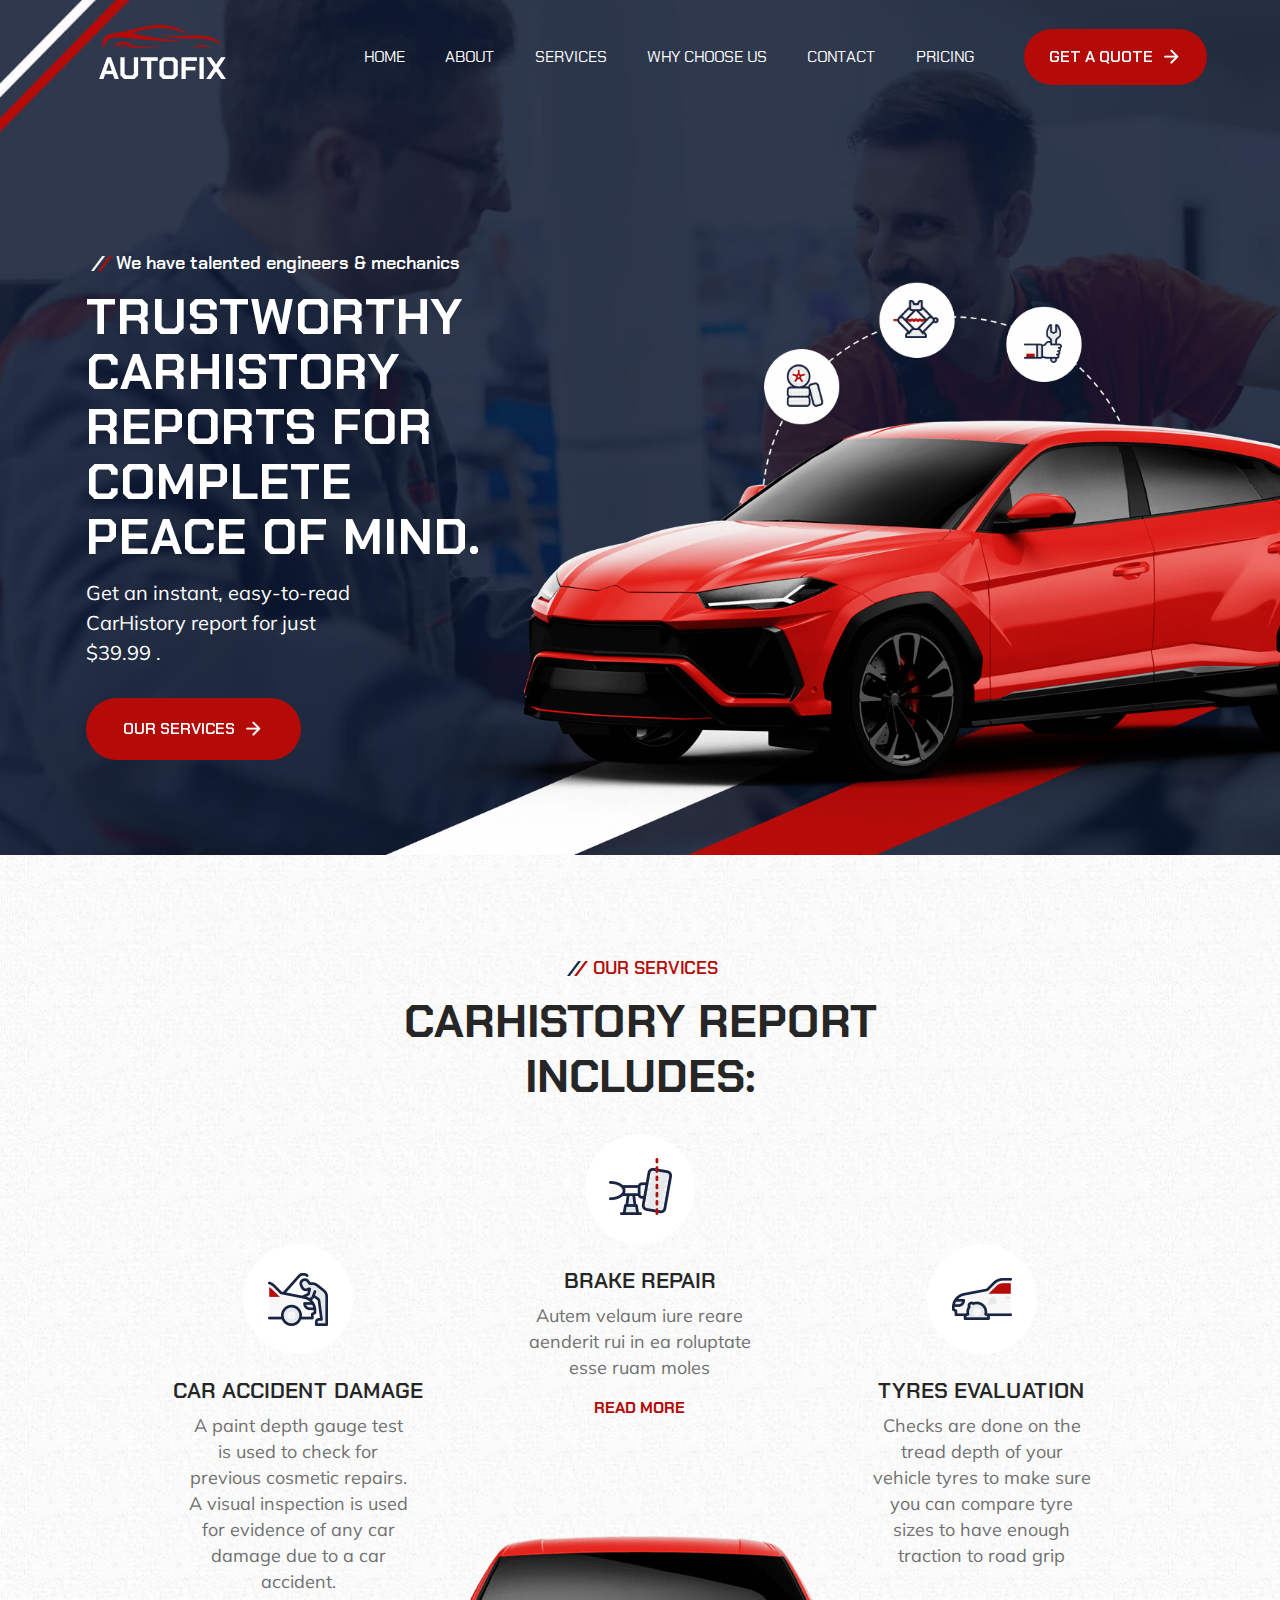
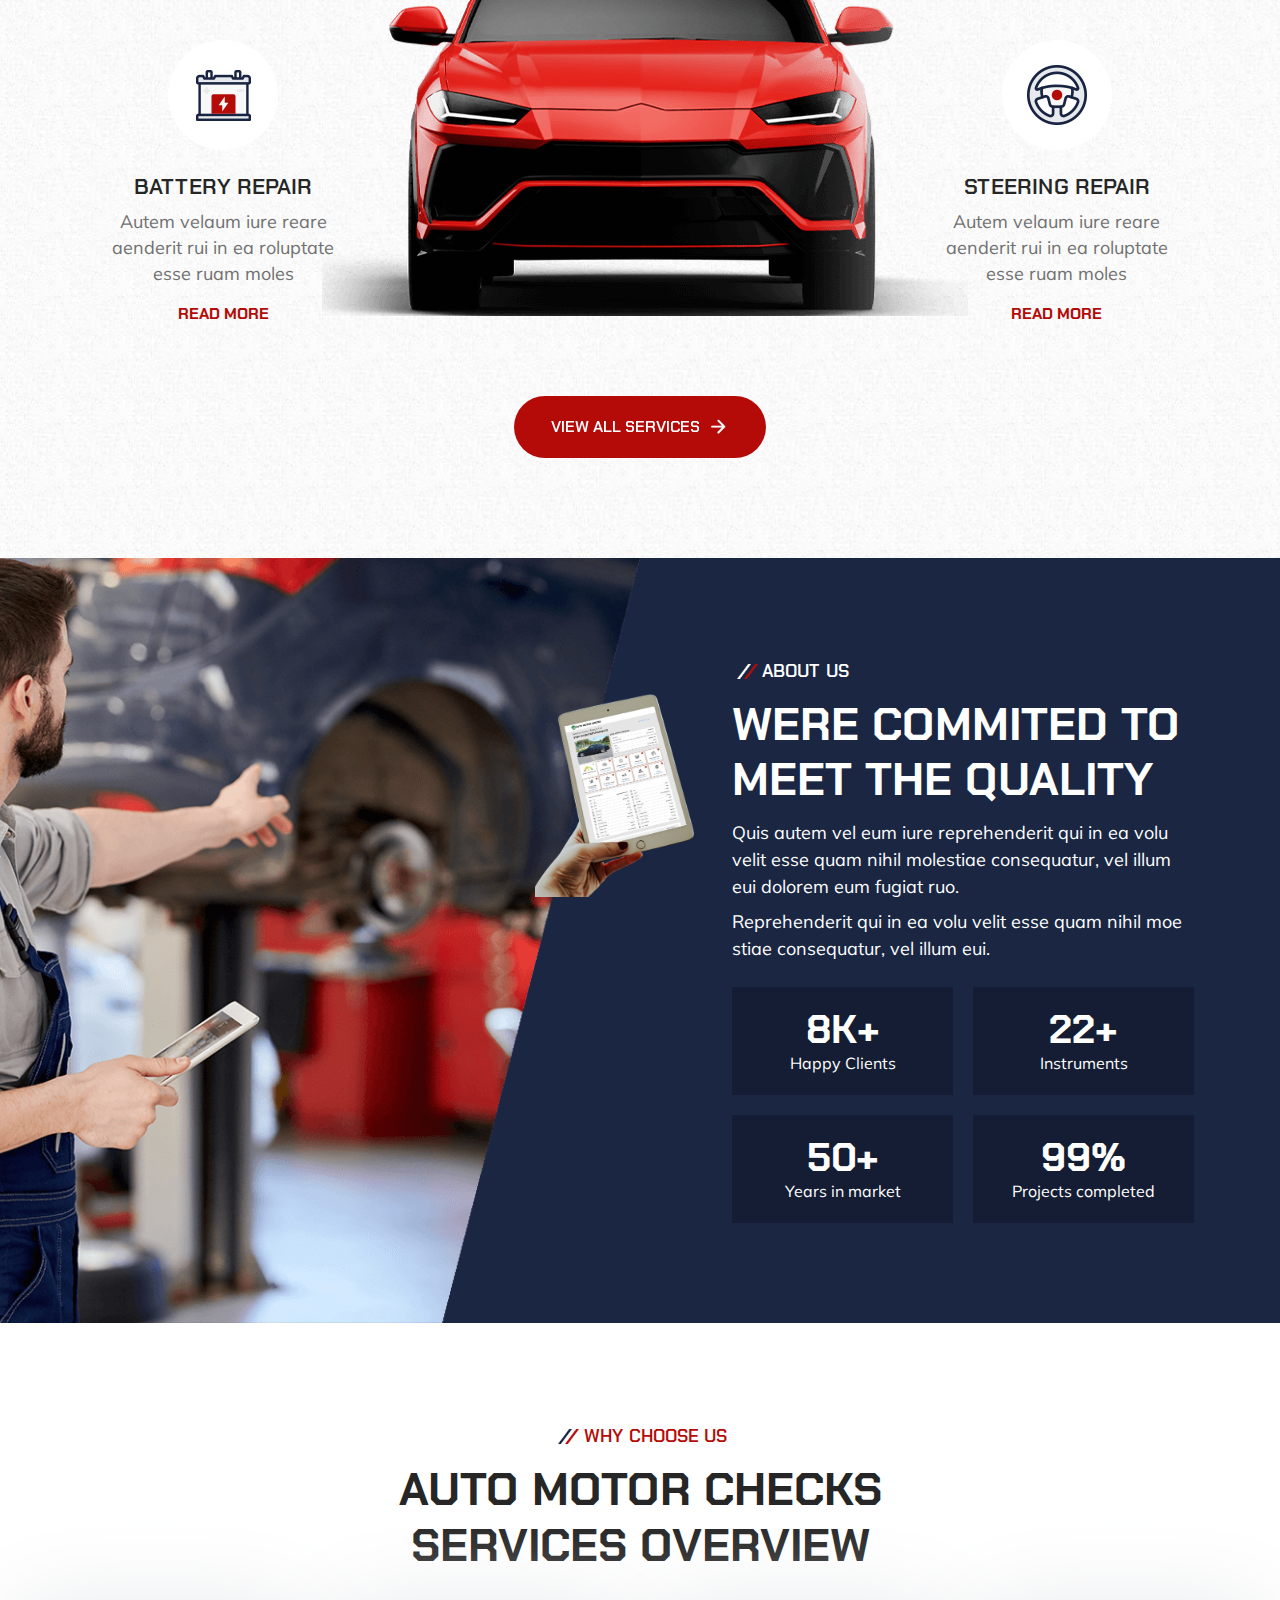
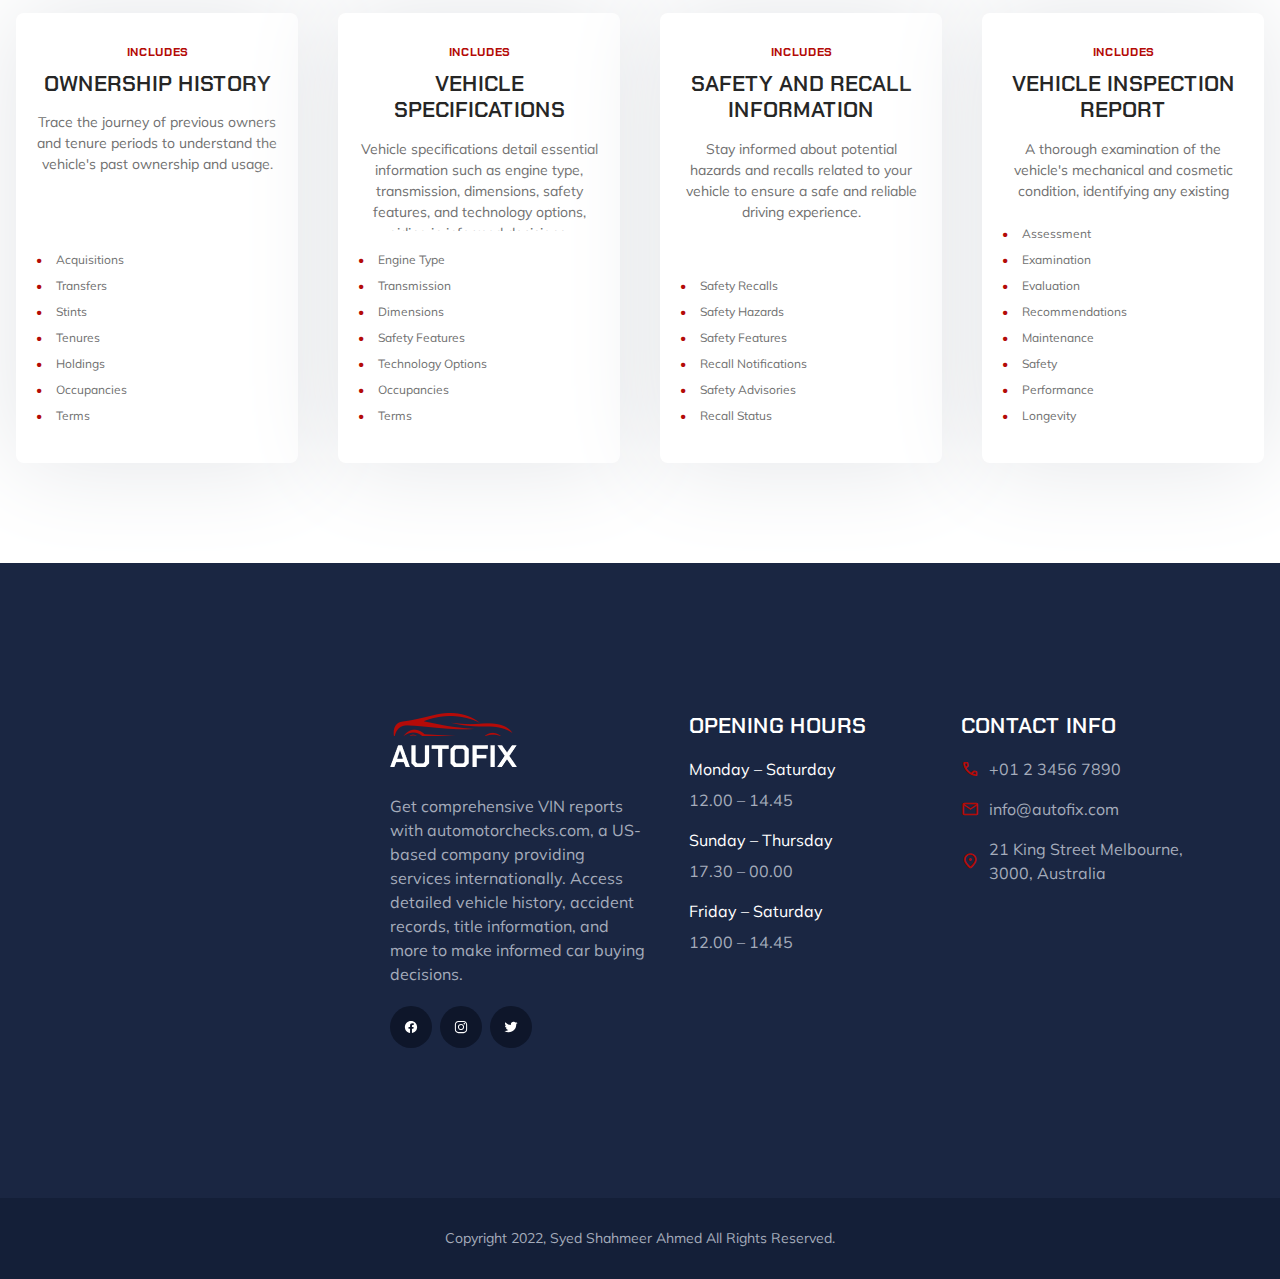
<file: index.html>
<!DOCTYPE html>
<html lang="en">

<head>
  <meta charset="UTF-8">
  <meta http-equiv="X-UA-Compatible" content="IE=edge">
  <meta name="viewport" content="width=device-width, initial-scale=1.0">

  <!-- 
    - primary meta tags
  -->
  <title>Autofix - Auto Maintenance & Repair Service</title>
  <meta name="title" content="Autofix - Auto Maintenance & Repair Service">
  <meta name="description" content="This is a vehicle repair html template made by codewithsadee">

  <!-- 
    - favicon
  -->
  <link rel="shortcut icon" href="./favicon.svg" type="image/svg+xml">

  <!-- 
    - google font link
  -->
  <link rel="preconnect" href="https://fonts.googleapis.com">
  <link rel="preconnect" href="https://fonts.gstatic.com" crossorigin>
  <link href="https://fonts.googleapis.com/css2?family=Chakra+Petch:wght@400;600;700&family=Mulish&display=swap"
    rel="stylesheet">

  <!-- 
    - material icon font
  -->
  <link rel="stylesheet"
    href="https://fonts.googleapis.com/css2?family=Material+Symbols+Rounded:opsz,wght,FILL,GRAD@40,600,0,0" />

  <!-- 
    - custom css link
  -->
  <link rel="stylesheet" href="./assets/css/style.css">

  <!-- 
    - preload images
  -->
  <link rel="preload" as="image" href="./assets/images/hero-banner.png">
  <link rel="preload" as="image" href="./assets/images/hero-bg.jpg">

</head>

<body>

  <!-- 
    - #HEADER
  -->

  <header class="header">
    <div class="container">

      <a href="#" class="logo">
        <img src="./assets/images/logo.png" width="128" height="63" alt="autofix home">
      </a>

      <nav class="navbar" data-navbar>
        <ul class="navbar-list">

          <li>
            <a href="#home" class="navbar-link">Home</a>
          </li>

          <li>
            <a href="#about" class="navbar-link">About</a>
          </li>

          <li>
            <a href="#services" class="navbar-link">Services</a>
          </li>

          <li>
            <a href="#projects" class="navbar-link">Why Choose Us</a>
          </li>

          <li>
            <a href="#footer" class="navbar-link">Contact</a>
          </li>

          <li>
            <a href="pricing.html" class="navbar-link">Pricing</a>
          </li>

        </ul>
      </nav>

      <a href="#" class="btn btn-primary">
        <span class="span">Get a Quote</span>

        <span class="material-symbols-rounded">arrow_forward</span>
      </a>

      <button class="nav-toggle-btn" aria-label="toggle menu" data-nav-toggler>
        <span class="nav-toggle-icon icon-1"></span>
        <span class="nav-toggle-icon icon-2"></span>
        <span class="nav-toggle-icon icon-3"></span>
      </button>

    </div>
  </header>





  <main>
    <article>

      <!-- 
        - #HERO
      -->

      <section class="hero has-bg-image" id="home" aria-label="home" style="background-image: url('./assets/images/hero-bg.jpg')">
        <div class="container">

          <div class="hero-content">

            <p class="section-subtitle :dark">We have talented engineers & mechanics</p>

            <h1 class="h1 section-title">Trustworthy CarHistory Reports for Complete Peace of Mind.</h1>

            <p class="section-text">
                Get an instant, easy-to-read CarHistory report for just $39.99
                .
            </p>

            <a href="#" class="btn">
              <span class="span">Our Services</span>

              <span class="material-symbols-rounded">arrow_forward</span>
            </a>

          </div>

          <figure class="hero-banner" style="--width: 1228; --height: 789;">
            <img src="./assets/images/hero-banner.png" width="1228" height="789" alt="red motor vehicle"
              class="move-anim">
          </figure>

        </div>
      </section>





      <!-- 
        - #SERVICE
      -->

      <section class="section service has-bg-image" id="services" aria-labelledby="service-label"
        style="background-image: url('./assets/images/service-bg.jpg')">
        <div class="container">

          <p class="section-subtitle :light" id="service-label">Our services</p>

          <h2 class="h2 section-title">CarHistory Report Includes:</h2>

          <ul class="service-list">

            <li>
              <div class="service-card">

                <figure class="card-icon">
                  <img src="./assets/images/services-1.png" width="110" height="110" loading="lazy" alt="Engine Repair">
                </figure>

                <h3 class="h3 card-title">Car Accident Damage
                </h3>

                <p class="card-text">
                  A paint depth gauge test is used to check for previous cosmetic repairs. A visual inspection is used for evidence of any car damage due to a car accident.

                </p>

                

              </div>
            </li>

            <li>
              <div class="service-card">

                <figure class="card-icon">
                  <img src="./assets/images/services-2.png" width="110" height="110" loading="lazy" alt="Brake Repair">
                </figure>

                <h3 class="h3 card-title">Brake Repair</h3>

                <p class="card-text">
                  Autem velaum iure reare aenderit rui in ea roluptate esse ruam moles
                </p>

                <a href="#" class="btn-link">Read more</a>

              </div>
            </li>

            <li>
              <div class="service-card">

                <figure class="card-icon">
                  <img src="./assets/images/services-3.png" width="110" height="110" loading="lazy" alt="Tire Repair">
                </figure>

                <h3 class="h3 card-title">Tyres Evaluation</h3>

                <p class="card-text">
                  Checks are done on the tread depth of your vehicle tyres to make sure you can compare tyre sizes to have enough traction to road grip
                </p>

             

              </div>
            </li>

            <li>
              <div class="service-card">

                <figure class="card-icon">
                  <img src="./assets/images/services-4.png" width="110" height="110" loading="lazy"
                    alt="Battery Repair">
                </figure>

                <h3 class="h3 card-title">Battery Repair</h3>

                <p class="card-text">
                  Autem velaum iure reare aenderit rui in ea roluptate esse ruam moles
                </p>

                <a href="#" class="btn-link">Read more</a>

              </div>
            </li>

            <li class="service-banner">
              <img src="./assets/images/services-5.png" width="646" height="380" loading="lazy" alt="Red Car"
                class="move-anim">
            </li>

            <li>
              <div class="service-card">

                <figure class="card-icon">
                  <img src="./assets/images/services-6.png" width="110" height="110" loading="lazy"
                    alt="Steering Repair">
                </figure>

                <h3 class="h3 card-title">Steering Repair</h3>

                <p class="card-text">
                  Autem velaum iure reare aenderit rui in ea roluptate esse ruam moles
                </p>

                <a href="#" class="btn-link">Read more</a>

              </div>
            </li>

          </ul>

          <a href="#" class="btn">
            <span class="span">View All Services</span>

            <span class="material-symbols-rounded">arrow_forward</span>
          </a>

        </div>
      </section>





      <!-- 
        - #ABOUT
      -->

      <section class="section about has-before" aria-labelledby="about-label" id="about">
        <div class="container">

          <figure class="about-banner">
            <img src="./assets/images/shah.png" width="540" height="540" loading="lazy"
              alt="vehicle repire equipments" class="w-100">
          </figure>

          <div class="about-content">

            <p class="section-subtitle :dark">About Us</p>

            <h2 class="h2 section-title">Were Commited to Meet the quality</h2>

            <p class="section-text">
              Quis autem vel eum iure reprehenderit qui in ea volu velit esse quam nihil molestiae consequatur, vel
              illum eui dolorem eum fugiat ruo.
            </p>

            <p class="section-text">
              Reprehenderit qui in ea volu velit esse quam nihil moe stiae consequatur, vel illum eui.
            </p>

            <ul class="about-list">

              <li class="about-item">
                <p>
                  <strong class="display-1 strong">8K+</strong> Happy Clients
                </p>
              </li>

              <li class="about-item">
                <p>
                  <strong class="display-1 strong">22+</strong> Instruments
                </p>
              </li>

              <li class="about-item">
                <p>
                  <strong class="display-1 strong">50+</strong> Years in market
                </p>
              </li>

              <li class="about-item">
                <p>
                  <strong class="display-1 strong">99%</strong> Projects completed
                </p>
              </li>

            </ul>

          </div>

        </div>
      </section>





      <!-- 
        - #WORK
      -->

      <section class="section work" id="projects" aria-labelledby="work-label">
        <div class="container">

          <p class="section-subtitle :light" id="work-label">Why Choose Us</p>

          <h2 class="h2 section-title">Auto Motor checks
            Services Overview</h2>

          <ul class="work-list">

            <li class="work-item">
              <div class="work-card">
                <div class="card-content">
                  <p class="card-subtitle">Includes</p>
                  <h3 class="h3 card-title">Ownership History
                  </h3>
                  <p class="card-text">
                    Trace the journey of previous owners and tenure periods to understand the vehicle's past ownership and usage.
                  </p>
                  <ul>
                    <li> Acquisitions</li>
                    <li> Transfers</li>
                    <li> Stints</li>
                    <li> Tenures</li>
                    <li> Holdings</li>
                    <li> Occupancies</li>
                    <li> Terms</li>
                  </ul>
                </div>
              </div>
            </li>

            <li class="work-item">
              <div class="work-card">
                <div class="card-content">
                  <p class="card-subtitle">Includes</p>
                  <h3 class="h3 card-title">Vehicle Specifications
                  </h3>
                  <p class="card-text">
                    Vehicle specifications detail essential information such as engine type, transmission, dimensions, safety features, and technology options, aiding in informed decisions.
                  </p>
                  <ul>
                    <li> Engine Type</li>
                    <li> Transmission</li>
                    <li> Dimensions</li>
                    <li> Safety Features</li>
                    <li> Technology Options</li>
                    <li> Occupancies</li>
                    <li> Terms</li>
                  </ul>
                </div>
              </div>
            </li>

            <li class="work-item">
              <div class="work-card">
                <div class="card-content">
                  <p class="card-subtitle">Includes</p>
                  <h3 class="h3 card-title">Safety and Recall Information
                  </h3>
                  <p class="card-text">
                    Stay informed about potential hazards and recalls related to your vehicle to ensure a safe and reliable driving experience.


                  </p>
                  <ul>
                    <li> Safety Recalls</li>
                    <li> Safety Hazards</li>
                    <li> Safety Features</li>
                    <li> Recall Notifications</li>
                    <li> Safety Advisories
                    </li>
                    <li> Recall Status
                    </li>
                  </ul>
                </div>
              </div>
            </li>

            <li class="work-item">
              <div class="work-card">
                <div class="card-content">
                  <p class="card-subtitle">Includes</p>
                  <h3 class="h3 card-title">Vehicle Inspection Report
                  </h3>
                  <p class="card-text">
                    A thorough examination of the vehicle's mechanical and cosmetic condition, identifying any existing issues or potential concerns for maintenance, safety, performance, and longevity.
                  </p>
                  <ul>
                    <li> Assessment</li>
                    <li> Examination</li>
                    <li> Evaluation</li>
                    <li> Recommendations</li>
                    <li> Maintenance</li>
                    <li> Safety</li>
                    <li> Performance</li>
                    <li> Longevity</li>
                  </ul>
                </div>
              </div>
            </li>

          </ul>

        </div>
      </section>

    </article>
  </main>





  <!-- 
    - #FOOTER
  -->

  <footer class="footer">

    <div class="footer-top section">
      <div class="container">

        <div class="footer-brand">

          <a href="#" class="logo">
            <img src="./assets/images/logo.png" width="128" height="63" alt="autofix home">
          </a>

          <p class="footer-text">
            Get comprehensive VIN reports with automotorchecks.com, a US-based company providing services internationally. Access detailed vehicle history, accident records, title information, and more to make informed car buying decisions.
          </p>

          <ul class="social-list">

            <li>
              <a href="#" class="social-link">
                <img src="./assets/images/facebook.svg" alt="facebook">
              </a>
            </li>

            <li>
              <a href="#" class="social-link">
                <img src="./assets/images/instagram.svg" alt="instagram">
              </a>
            </li>

            <li>
              <a href="#" class="social-link">
                <img src="./assets/images/twitter.svg" alt="twitter">
              </a>
            </li>

          </ul>

        </div>

        <ul class="footer-list">

          <li>
            <p class="h3">Opening Hours</p>
          </li>

          <li>
            <p class="p">Monday – Saturday</p>

            <span class="span">12.00 – 14.45</span>
          </li>

          <li>
            <p class="p">Sunday – Thursday</p>

            <span class="span">17.30 – 00.00</span>
          </li>

          <li>
            <p class="p">Friday – Saturday</p>

            <span class="span">12.00 – 14.45</span>
          </li>

        </ul>

        <ul class="footer-list">

          <li>
            <p class="h3">Contact Info</p>
          </li>

          <li>
            <a href="tel:+01234567890" class="footer-link">
              <span class="material-symbols-rounded">call</span>

              <span class="span">+01 2 3456 7890</span>
            </a>
          </li>

          <li>
            <a href="mailto:info@autofix.com" class="footer-link">
              <span class="material-symbols-rounded">mail</span>

              <span class="span">info@autofix.com</span>
            </a>
          </li>

          <li>
            <address class="footer-link address">
              <span class="material-symbols-rounded">location_on</span>

              <span class="span">21 King Street Melbourne, 3000, Australia</span>
            </address>
          </li>

        </ul>

      </div>

      <img src="./assets/images/footer-shape-3.png" width="637" height="173" loading="lazy" alt="Shape"
        class="shape shape-3 move-anim">

    </div>

    <div class="footer-bottom">
      <div class="container">

        <p class="copyright">Copyright 2022, Syed Shahmeer Ahmed All Rights Reserved.</p>

        <img src="./assets/images/footer-shape-2.png" width="778" height="335" loading="lazy" alt="Shape"
          class="shape shape-2">

        <img src="./assets/images/footer-shape-1.png" width="805" height="652" loading="lazy" alt="Red Car"
          class="shape shape-1 move-anim">

      </div>
    </div>

  </footer>





  <!-- 
    - custom js link
  -->
  <script src="./assets/js/script.js"></script>

</body>

</html>
</file>
<file: assets/css/style.css>
/*-----------------------------------*\
  #style.css
\*-----------------------------------*/

/**
 * copyright 2022 codewithsadee
 */





/*-----------------------------------*\
  #CUSTOM PROPERTY
\*-----------------------------------*/

:root {

  /**
   * colors
   */

  --international-orange-engineering: hsl(1, 91%, 37%);
  --cadet-blue-creyola: hsl(222, 14%, 69%);
  --oxford-blue-1: hsl(222, 47%, 15%);
  --oxford-blue-2: hsl(222, 44%, 14%);
  --oxford-blue-3: hsl(222, 50%, 11%);
  --sonic-silver: hsl(0, 0%, 44%);
  --space-cadet: hsl(222, 44%, 18%);
  --pastel-pink: hsl(1, 53%, 75%);
  --eerie-black: hsl(0, 0%, 15%);
  --light-gray: hsl(0, 0%, 80%);
  --white: hsl(0, 0%, 100%);

  /**
   * typography
   */

  --ff-chakra-petch: 'Chakra Petch', sans-serif;
  --ff-mulish: 'Mulish', sans-serif;
  
  --fs-1: 3.5rem;
  --fs-2: 3rem;
  --fs-3: 2.4rem;
  --fs-4: 1.8rem;
  --fs-5: 1.4rem;
  --fs-6: 1.2rem;
  
  --fw-400: 400;
  --fw-600: 600;
  --fw-700: 700;

  /**
   * spacing
   */

  --section-padding: 60px;

  /**
   * box shadow
   */

  --shadow: 0px 0px 100px 0px hsl(216, 9%, 90%);

  /**
   * border radius
   */

  --radius-pill: 100px;
  --radius-circle: 50%;

  /**
   * transition
   */

  --transition: 0.25s ease;
  --cubic-out: cubic-bezier(0.05, 0.83, 0.52, 0.97);

}





/*-----------------------------------*\
  #RESET
\*-----------------------------------*/

*,
*::before,
*::after {
  margin: 0;
  padding: 0;
  box-sizing: border-box;
}

li { list-style: none; }

a,
img,
span,
button { display: block; }

a {
  color: inherit;
  text-decoration: none;
}

img { height: auto; }

button {
  background: none;
  border: none;
  font: inherit;
  cursor: pointer;
}

address { font-style: normal; }

html {
  font-family: var(--ff-mulish);
  font-size: 10px;
  scroll-behavior: smooth;
}

body {
  background: linear-gradient(135deg, #f5f7fa 0%, #c3cfe2 100%);
  background-attachment: fixed;
  min-height: 100vh;
  color: var(--sonic-silver);
  font-size: 1.6rem;
  line-height: 1.5;
}

:focus-visible { outline-offset: 4px; }

::-webkit-scrollbar { width: 10px; }

::-webkit-scrollbar-track { background-color: hsl(0, 0%, 98%); }

::-webkit-scrollbar-thumb { background-color: hsl(0, 0%, 80%); }

::-webkit-scrollbar-thumb:hover { background-color: hsl(0, 0%, 70%); }





/*-----------------------------------*\
  #REUSED STYLE
\*-----------------------------------*/

.container { padding-inline: 16px; }

.material-symbols-rounded {
  --fs: 1em;
  font-variation-settings: 'FILL' 0, 'wght' 600, 'GRAD' 0, 'opsz' 40;
  font-size: var(--fs);
  width: 1em;
  overflow: hidden;
}

.has-bg-image {
  background-repeat: no-repeat;
  background-size: cover;
  background-position: left;
}

.section-subtitle {
  max-width: max-content;
  font-family: var(--ff-chakra-petch);
  font-size: var(--fs-5);
  font-weight: var(--fw-600);
  text-transform: uppercase;
  margin-block-end: 12px;
  margin-inline: auto;
}

.section-subtitle::before {
  content: "";
  display: inline-block;
  height: 15px;
  width: 30px;
  margin-block-end: -2px;
  background-repeat: no-repeat;
  background-size: contain;
  background-position: center;
}

.section-subtitle.\:dark { color: var(--white); }

.section-subtitle.\:dark::before { background-image: url('../images/text-bars-light.png'); }

.section-subtitle.\:light { color: var(--international-orange-engineering); }

.section-subtitle.\:light::before { background-image: url('../images/text-bars-dark.png'); }

.section-title { text-align: center; }

.h1,
.h2,
.h3,
.display-1 {
  font-family: var(--ff-chakra-petch);
  font-weight: var(--fw-700);
  text-transform: uppercase;
}

.display-1 { font-size: var(--fs-1); }

.h1 {
  color: var(--white);
  font-size: var(--fs-2);
  line-height: 1.1;
  letter-spacing: 1px;
}

.h2,
.h3 {
  color: var(--eerie-black);
  font-weight: var(--fw-600);
  line-height: 1.2;
}

.h2 { font-size: var(--fs-3); }

.h3 { font-size: var(--fs-4); }

.btn {
  background-color: var(--international-orange-engineering);
  color: var(--white);
  max-width: max-content;
  font-family: var(--ff-chakra-petch);
  font-weight: var(--fw-600);
  text-transform: uppercase;
  display: flex;
  align-items: center;
  gap: 8px;
  padding: 12px 20px;
  border: 1px solid transparent;
  border-radius: var(--radius-pill);
  transition: var(--transition);
  will-change: transform;
}

.btn:is(:hover, :focus-visible) {
  transform: translateY(-5px);
  background-color: var(--oxford-blue-3);
  border-color: var(--white);
}

.move-anim { animation: moving 2s ease-in-out infinite alternate; }

@keyframes moving {
  0% { transform: translateY(0); }
  100% { transform: translateY(10px); }
}

.section { padding-block: var(--section-padding); }

.btn-link {
  font-family: var(--ff-chakra-petch);
  text-transform: uppercase;
  color: var(--international-orange-engineering);
  font-weight: var(--fw-700);
}

.w-100 { width: 100%; }

.img-holder {
  aspect-ratio: var(--width) / var(--height);
  background-color: var(--light-gray);
  overflow: hidden;
}

.img-cover {
  width: 100%;
  height: 100%;
  object-fit: cover;
}

.has-scrollbar {
  display: flex;
  align-items: center;
  gap: 30px;
  overflow-x: auto;
  scroll-snap-type: inline mandatory;
  padding-block-end: 20px;
}

.scrollbar-item {
  min-width: 100%;
  scroll-snap-align: start;
}

.has-scrollbar::-webkit-scrollbar { height: 16px; }

.has-scrollbar::-webkit-scrollbar-track {
  background-color: var(--pastel-pink);
  border-radius: 20px;
}

.has-scrollbar::-webkit-scrollbar-thumb {
  background-color: var(--international-orange-engineering);
  border-radius: 20px;
  border: 3px solid var(--pastel-pink);
}

.has-scrollbar::-webkit-scrollbar-button { width: 15%; }





/*-----------------------------------*\
  #HEADER
\*-----------------------------------*/

.header .btn { display: none; }

.header {
  position: absolute;
  top: 0;
  left: 0;
  width: 100%;
  padding: 40px 15px;
  padding-inline-start: 40px;
  z-index: 4;
}

.header .container {
  display: flex;
  justify-content: space-between;
  align-items: center;
}

.logo img { width: 100px; }

.nav-toggle-icon {
  width: 30px;
  height: 2px;
  background-color: var(--white);
  transition: var(--transition);
}

.nav-toggle-icon:not(:last-child) { margin-block-end: 7px; }

.nav-toggle-btn.active .icon-2 {
  opacity: 0;
  transform: translateX(-10px);
}

.nav-toggle-btn.active .icon-1 { transform: rotate(45deg) translate(8px, 8px); }

.nav-toggle-btn.active .icon-3 { transform: rotate(-45deg) translate(4px, -4px); }

.navbar {
  position: absolute;
  top: 100px;
  right: 30px;
  background-color: var(--international-orange-engineering);
  min-width: max-content;
  width: 30%;
  transform: translateY(20px);
  opacity: 0;
  visibility: hidden;
  transition: 0.25s var(--cubic-out);
  z-index: 2;
}

.navbar.active {
  transform: translateY(0);
  opacity: 1;
  visibility: visible;
  transition-duration: 0.5s;
}

.navbar-link {
  font-family: var(--ff-chakra-petch);
  font-size: var(--fs-5);
  text-transform: uppercase;
  color: var(--white);
  padding: 10px 20px;
  transition: var(--transition);
}

.navbar-link:is(:hover, :focus-visible) {
  background-color: var(--white);
  color: var(--international-orange-engineering);
}





/*-----------------------------------*\
  #HERO
\*-----------------------------------*/

.hero {
  position: relative;
  padding-block-start: calc(var(--section-padding) + 70px);
  text-align: center;
  z-index: 1;
  overflow: hidden;
}

.hero .container {
  display: grid;
  gap: 30px;
}

.hero .section-subtitle { text-transform: unset; }

.hero .section-text {
  color: var(--white);
  margin-block: 14px 18px;
}

.hero .btn { margin-inline: auto; }

.hero-banner { aspect-ratio: var(--width) / var(--height); }

.hero-banner img {
  position: absolute;
  bottom: 0;
  right: 0;
  width: 90%;
  z-index: -1;
}





/*-----------------------------------*\
  #SERVICE
\*-----------------------------------*/

.service-banner { display: none; }

.service { text-align: center; }

.service-list {
  gap: 0;
  margin-block-end: 40px;
}

.service-card .card-icon {
  max-width: max-content;
  margin-inline: auto;
  margin-block-end: 24px;
}

.service-card .card-text {
  line-height: 1.2;
  margin-block: 8px;
}

.service .btn { margin-inline: auto; }





/*-----------------------------------*\
  #ABOUT
\*-----------------------------------*/

.about {
  background-color: var(--space-cadet);
  color: var(--white);
  text-align: center;
}

.about .container {
  display: grid;
  gap: 50px;
}

.about .section-title { color: var(--white); }

.about .section-text:nth-child(3) { margin-block: 12px 8px; }

.about-list {
  display: grid;
  gap: 25px;
  margin-block-start: 25px;
}

.about-item {
  background-color: var(--oxford-blue-2);
  padding: 40px 20px;
  transition: var(--transition);
}

.about-item:hover {
  background-color: var(--international-orange-engineering);
  transform: translateY(-8px);
}

.about-item .strong {
  display: block;
  line-height: 1.1;
}





/*-----------------------------------*\
  #WORK
\*-----------------------------------*/

.work .container { 
  padding-inline: 16px; 
  max-width: 1400px;
  margin: 0 auto;
}

.work .section-title { 
  margin-block-end: 40px;
  text-align: center;
}

.work-list {
  display: grid;
  gap: 40px;
  grid-template-columns: repeat(auto-fit, minmax(300px, 1fr));
}

.work-card { 
  position: relative;
  background-color: var(--white);
  border-radius: 8px;
  overflow: hidden;
  box-shadow: var(--shadow);
  transition: transform 0.3s ease, box-shadow 0.3s ease;
  height: 450px; /* Fixed height for all cards */
  display: flex;
  flex-direction: column;
}

.work-card:hover {
  transform: translateY(-5px);
  box-shadow: 0 15px 40px rgba(0, 0, 0, 0.15);
}

.work-card .card-content {
  padding: 30px 20px;
  text-align: center;
  display: flex;
  flex-direction: column;
  height: 100%;
}

.work-card .card-subtitle {
  font-family: var(--ff-chakra-petch);
  font-size: var(--fs-6);
  text-transform: uppercase;
  color: var(--international-orange-engineering);
  font-weight: var(--fw-700);
  margin-block-end: 10px;
}

.work-card .card-title { 
  margin-block-end: 15px;
  font-size: var(--fs-4);
}

.work-card .card-text {
  color: var(--sonic-silver);
  margin-block-end: 20px;
  font-size: var(--fs-5);
  flex-grow: 1;
  overflow-y: auto;
}

.work-card ul {
  list-style-type: none;
  padding-left: 0;
  text-align: left;
}

.work-card li {
  margin-bottom: 8px;
  color: var(--sonic-silver);
  font-size: var(--fs-6);
  position: relative;
  padding-left: 20px;
}

.work-card li::before {
  content: "•";
  color: var(--international-orange-engineering);
  position: absolute;
  left: 0;
  top: 0;
}

.work-card .card-btn {
  background-color: var(--international-orange-engineering);
  color: var(--white);
  font-size: 2rem;
  margin-inline: auto;
  width: 38px;
  height: 38px;
  display: grid;
  place-items: center;
  border-radius: var(--radius-circle);
  margin-top: 20px;
}

@media (min-width: 768px) {
  .work-list {
    grid-template-columns: repeat(2, 1fr);
  }
}

@media (min-width: 1200px) {
  .work-list {
    grid-template-columns: repeat(4, 1fr);
  }
}





/*-----------------------------------*\
  #FOOTER
\*-----------------------------------*/

.footer { color: var(--cadet-blue-creyola); }

.footer .shape { display: none; }

.footer-top { background-color: var(--space-cadet); }

.footer-top .container {
  display: grid;
  gap: 40px;
}

.footer-text { margin-block: 18px 20px; }

.social-list {
  display: flex;
  gap: 8px;
}

.social-link {
  background-color: var(--oxford-blue-3);
  padding: 14px;
  border-radius: var(--radius-circle);
  transition: var(--transition);
}

.social-link:is(:hover, :focus-visible) {
  background-color: var(--international-orange-engineering);
  transform: translateY(-5px);
}

.footer .h3 {
  color: var(--white);
  margin-block-end: 18px;
}

.footer-list .p {
  color: var(--white);
  font-weight: var(--fw-400);
  margin-block-end: 7px;
}

.footer-list li:not(:first-child) { margin-block-start: 16px; }

.footer-link {
  display: flex;
  align-items: center;
  gap: 10px;
}

.footer-link:is(:hover, :focus-visible) { color: var(--international-orange-engineering); }

.footer-link .material-symbols-rounded {
  flex-shrink: 0;
  font-size: 1.8rem;
  color: var(--international-orange-engineering);
}

.footer-bottom {
  background-color: var(--oxford-blue-1);
  padding-block: 20px;
}

.copyright {
  text-align: center;
  font-size: var(--fs-6);
}





/*-----------------------------------*\
  #MEDIA QUERIES
\*-----------------------------------*/

/**
 * responsive for large than 575px screen
 */

@media (min-width: 575px) {

  /**
   * CUSTOM PROPERTY
   */

  :root {

    /**
     * typography
     */

    --fs-2: 4rem;
    --fs-3: 2.8rem;
    --fs-4: 2rem;

  }



  /**
   * REUSED STYLE
   */

  .container {
    max-width: 540px;
    width: 100%;
    margin-inline: auto;
  }

  .section-subtitle { --fs-5: 1.6rem; }

  .h2 { font-weight: var(--fw-700); }



  /**
   * HERO
   */

  .hero .container { max-width: unset; }

  .hero-content {
    max-width: 520px;
    margin-inline: auto;
  }

  .hero .section-text { font-size: 1.8rem; }



  /**
   * SERVICE
   */

  .service .section-title { margin-block-end: 30px; }

  .service-list {
    display: grid;
    grid-template-columns: 1fr 1fr;
    gap: 30px;
    margin-block-end: 40px;
  }

  

  /**
   * ABOUT
   */

  .about-list {
    grid-template-columns: 1fr 1fr;
    gap: 20px;
  }

  .about-item { padding-block: 20px; }



  /**
   * WORK
   */

  .scrollbar-item { min-width: calc(50% - 15px); }



  /**
   * FOOTER
   */

  .footer-top {
    position: relative;
    overflow: hidden;
  }

  .footer-top .container { grid-template-columns: 1fr 1fr; }

  .footer .shape-3 {
    display: block;
    position: absolute;
    bottom: -30px;
    right: 0;
  }

}





/**
 * responsive for large than 768px screen
 */

@media (min-width: 768px) {

  /**
   * CUSTOM PROPERTY
   */

  :root {

    /**
     * typography
     */

    --fs-1: 4rem;
    --fs-2: 5rem;
    --fs-3: 3.4rem;

  }



  /**
   * REUSED STYLE
   */

  .container,
  .hero-content { max-width: 720px; }

  .btn { padding: 16px 32px; }

  .section-subtitle { --fs-5: 1.8rem; }

  .section-title:not(.h1) {
    max-width: 500px;
    margin-inline: auto;
  }



  /**
   * HERO
   */

  .hero { --section-padding: 120px; }

  .hero .section-text { margin-block-end: 30px; }



  /**
   * SERVICE
   */

  .service-banner {
    display: block;
    position: relative;
  }

  .service-list { grid-template-columns: repeat(3, 1fr); }

  .service-banner img {
    position: absolute;
    top: 0;
    left: -25%;
    margin-block-start: 15%;
    width: 150%;
    transform-origin: top;
  }



  /**
   * ABOUT
   */   
  .about-banner { max-width: max-content; }

  .about-banner,
  .about .section-text { margin-inline: auto; }

  .about .section-text { max-width: 520px; }



  /**
   * FOOTER
   */

  .footer-top .container { grid-template-columns: 1fr 0.9fr 0.9fr; }

  .copyright { --fs-6: 1.4rem; }

}





/**
 * responsive for large than 992px screen
 */

@media (min-width: 992px) {

  /**
   * CUSTOM PROPERTY
   */

  :root {

    /**
     * typography
     */

    --fs-2: 4.4rem;
    --fs-3: 3.8rem;
    --fs-4: 2.2rem;

    /**
     * spacing
     */

    --section-padding: 100px;

  }



  /**
   * REUSED STYLE
   */

  .container { max-width: 960px; }

  .section-text,
  .card-text { font-size: 1.8rem; }



  /**
   * HEADER
   */

  .nav-toggle-btn { display: none; }

  .header .container { gap: 30px; }

  .navbar,
  .navbar.active {
    all: unset;
    display: block;
    margin-inline-start: auto;
  }

  .navbar-list { display: flex; }

  .navbar-link {
    position: relative;
    font-size: unset;
  }

  .navbar-link:is(:hover, :focus-visible) {
    background: none;
    color: var(--white);
  }

  .navbar-link::after {
    content: url("../images/nav-before-img.png");
    position: absolute;
    bottom: -8px;
    left: 50%;
    transform: translateX(-50%);
    opacity: 0;
  }

  .navbar-link:is(:hover, :focus-visible)::after { opacity: 1; }

  .header .btn {
    display: flex;
    padding: 12px 24px;
    font-size: var(--fs-5);
  }



  /**
   * HERO
   */

  .hero {
    text-align: left;
    padding-block-end: 80px;
  }

  .hero .container {
    max-width: 960px;
    grid-template-columns: 1fr 1fr;
  }

  .hero :is(.section-subtitle, .btn) { margin-inline: 0; }

  .hero .section-title { text-align: left; }

  .hero-banner img { width: 55%; }



  /**
   * SERVICE
   */

  .service-card .card-text {
    padding-inline: 25px;
    line-height: 1.45;
    margin-block-end: 15px;
  }

  .service-list li:nth-child(-2n+3) { margin-block-start: 90px; }

  .service-list li:nth-child(4) { margin-inline-end: 60px; }

  .service-list li:nth-child(6) { margin-inline-start: 60px; }

  .service-banner img {
    left: -55%;
    margin-block-start: -30%;
    width: 210%;
  }



  /**
   * ABOUT
   */

  .about {
    position: relative;
    z-index: 1;
  }

  .about,
  .about .section-title { text-align: left; }

  .about .container {
    grid-template-columns: 1fr 0.75fr;
    gap: 30px;
  }

  .about .section-subtitle { margin-inline: 0; }

  .about-banner,
  .about-banner .w-100 { margin-inline: auto 0; }

  .about-banner .w-100 { width: 40%; }

  .about-item { text-align: center; }

  .about::before {
    content: "";
    position: absolute;
    top: 0;
    left: 0;
    width: 50%;
    height: 100%;
    background-image: url('../images/about-abs-banner.png');
    background-repeat: no-repeat;
    background-size: cover;
    background-position: right;
    z-index: -1;
  }



  /**
   * WORK
   */

  .has-scrollbar { overflow-x: visible; }

  .scrollbar-item { min-width: calc(33.33% - 20px); }

}





/**
 * responsive for large than 1200px screen
 */

@media (min-width: 1200px) {

  /**
   * CUSTOM PROPERTY
   */

  :root {

    /**
     * typography
     */

    --fs-2: 5rem;
    --fs-3: 4.6rem;

  }



  /**
   * REUSED STYLE
   */

  .container,
  .hero .container { max-width: 1140px; }

  .btn { padding: 18px 36px; }

  .btn .material-symbols-rounded { --fs: 1.3em; }



  /**
   * HEADER
   */

  .header { padding-block: 25px; }

  .logo img { width: 128px; }

  .header .btn {
    font-size: unset;
    padding-block: 15px;
  }



  /**
   * HERO
   */

  .hero { padding-block: 250px 180px; }

  .hero .container { grid-template-columns: 1fr 0.9fr; }

  .hero .section-text {
    font-size: 2rem;
    padding-inline-end: 120px;
  }

  .hero-banner img { width: 70%; }



  /**
   * SERVICE
   */

  .service .section-title { max-width: 700px; }

  .service-list { margin-block-end: 70px; }

  .service-list li:nth-child(2) .card-text {
    padding-inline: 50px;
  }

  .service-list li:nth-child(-2n+3) {
    margin-block-start: 110px;
  }

  .service-list li:is(:nth-child(1), :nth-child(6)) {
    margin-inline-start: 75px;
  }

  .service-list li:is(:nth-child(3), :nth-child(4)) {
    margin-inline-end: 75px;
  }

  .service-banner img {
    width: max-content;
    left: -41%;
  }



  /**
   * WORK
   */

  .work-card .card-btn {
    font-size: 2.4rem;
    width: 55px;
    height: 55px;
  }



  /**
   * FOOTER
   */

  .footer-top { padding-block: 150px; }

  .footer-top .container { padding-inline-start: 25%; }

  .footer-bottom {
    position: relative;
    padding-block: 30px;
    z-index: 1;
  }

  .footer :is(.shape-1, .shape-2) {
    display: block;
    position: absolute;
    bottom: 0;
    width: 50%;
    pointer-events: none;
    z-index: -1;
  }

  .footer .shape-1 { left: -100px; }

  .footer .shape-2 { left: -50px; }

}





/**
 * responsive for large than 1400px screen
 */

@media (min-width: 1400px) {

  /**
   * CUSTOM PROPERTY
   */

  :root {

    /**
     * typography
     */

    --fs-2: 6rem;

    /**
     * spacing
     */

    --section-padding: 140px;

  }



  /**
   * REUSED STYLE
   */

  :is(.header, .hero) .container { max-width: 1280px; }

  .section-subtitle::before {
    height: 20px;
    margin-inline-end: 5px;
  }



  /**
   * HEADER
   */

  .header .btn { padding: 18px 36px; }



  /**
   * HERO
   */

  .hero { padding-block: 280px; }

  .hero .section-text { padding-inline-end: 90px; }

  .hero-banner img { width: 75%; }



  /**
   * ABOUT
   */

  .about::before { width: 55%; }

  .about-banner .w-100 { width: 50%; }



  /**
   * FOOTER
   */

  .footer-top .container { padding-inline-start: 20%; }

}




/*-----------------------------------*\
  #PRICING
\*-----------------------------------*/

/* Pricing Section Styles */
.pricing-section {
    padding: 80px 0 40px;
    background: linear-gradient(135deg, #8bc284 0%, #8ab085 100%);
    text-align: center;
}

.pricing-list {
    display: flex;
    justify-content: center;
    flex-wrap: wrap;
    gap: 30px;
    margin-top: 40px;
}

.pricing-box {
    background-color: rgba(255, 255, 255, 0.9);
    border-radius: 8px;
    padding: 30px;
    width: 400px;
    text-align: center;
    box-shadow: 0 4px 15px rgba(0, 0, 0, 0.1), 0 0 20px rgba(255, 165, 0, 0.2);
    transition: box-shadow 0.3s ease, transform 0.3s ease;
}

.pricing-box:hover {
    box-shadow: 0 8px 25px rgba(0, 0, 0, 0.15), 0 0 30px rgba(255, 165, 0, 0.3);
    transform: translateY(-5px);
}

.pricing-title {
    position: relative;
    color: var(--eerie-black);
    font-size: var(--fs-3);
    font-weight: var(--fw-700);
    margin-bottom: 15px;
    padding: 10px;
    z-index: 1;
    font-weight: bold;
}

.pricing-title::before {
    content: none;
}

.pricing-price {
    color: var(--international-orange-engineering);
    font-size: var(--fs-2);
    font-weight: var(--fw-700);
    margin-bottom: 15px;
}

.pricing-description {
    color: var(--sonic-silver);
    margin-bottom: 20px;
    font-size: var(--fs-5);
}

.pricing-box h3 {
    color: var(--eerie-black);
    font-size: var(--fs-5);
    margin-bottom: 10px;
}

.pricing-features {
    list-style: none;
    padding: 0;
    margin-bottom: 20px;
    display: flex;
    flex-wrap: wrap;
    justify-content: space-between;
}

.pricing-features li {
    color: var(--sonic-silver);
    margin-bottom: 10px;
    width: 48%;
    font-size: var(--fs-6);
}

.button-container {
    display: flex;
    justify-content: center;
}

.pricing-button {
    background-color: var(--international-orange-engineering);
    color: var(--white);
    border: none;
    padding: 12px 24px;
    border-radius: var(--radius-pill);
    font-size: var(--fs-6);
    font-weight: var(--fw-600);
    cursor: pointer;
    transition: background-color 0.3s ease;
}

.pricing-button:hover {
    background-color: var(--oxford-blue-3);
}

.tick {
    color: #4CAF50;
    margin-right: 5px;
}

.pricing-title-spacing {
    margin-top: 150px;
    color: var(--white);
}

.glowing-title-container {
    display: inline-block;
    padding: 10px 20px;
    background-color: rgba(25, 11, 11, 0.1);
    border-radius: 10px;
    box-shadow: 0 0 10px 5px rgba(73, 41, 41, 0.3);
    margin: 100px;
    margin-bottom: 20px;
}

.glowing-title {
    color: #fff;
    text-shadow: 0 0 10px rgba(6, 5, 5, 0.7);
    margin: 0;
}

/*-----------------------------------*\
  #INFO SECTION
\*-----------------------------------*/

.info-section {
    padding: 80px 0;
    background-color: var(--white);
}

.info-content {
    display: flex;
    align-items: center;
    gap: 40px;
}

.info-text {
    flex: 1;
}

.info-text .section-title {
    color: var(--eerie-black);
    text-align: left;
    margin-bottom: 20px;
}

.info-text p {
    color: var(--sonic-silver);
    margin-bottom: 20px;
    font-size: var(--fs-5);
}

.info-list {
    list-style: none;
    padding: 0;
}

.info-list li {
    color: var(--sonic-silver);
    margin-bottom: 10px;
    font-size: var(--fs-5);
    position: relative;
    padding-left: 25px;
}

.info-list li::before {
    content: "✓";
    color: var(--international-orange-engineering);
    position: absolute;
    left: 0;
}

.info-image {
    flex: 1;
    max-width: 500px;
}

.info-image img {
    border-radius: 8px;
    box-shadow: 0 4px 15px rgba(0, 0, 0, 0.1);
}

/* Responsive adjustments */
@media (max-width: 992px) {
    .info-content {
        flex-direction: column;
    }

    .info-image {
        order: -1;
        margin-bottom: 30px;
    }
}

.main-content {
    padding-top: 100px;
}

.ownership-list {
  font-size: 1.5em;
  line-height: 1.6;
  padding-left: 20px;
}

.ownership-list li {
  margin-bottom: 8px;
}
</file>
